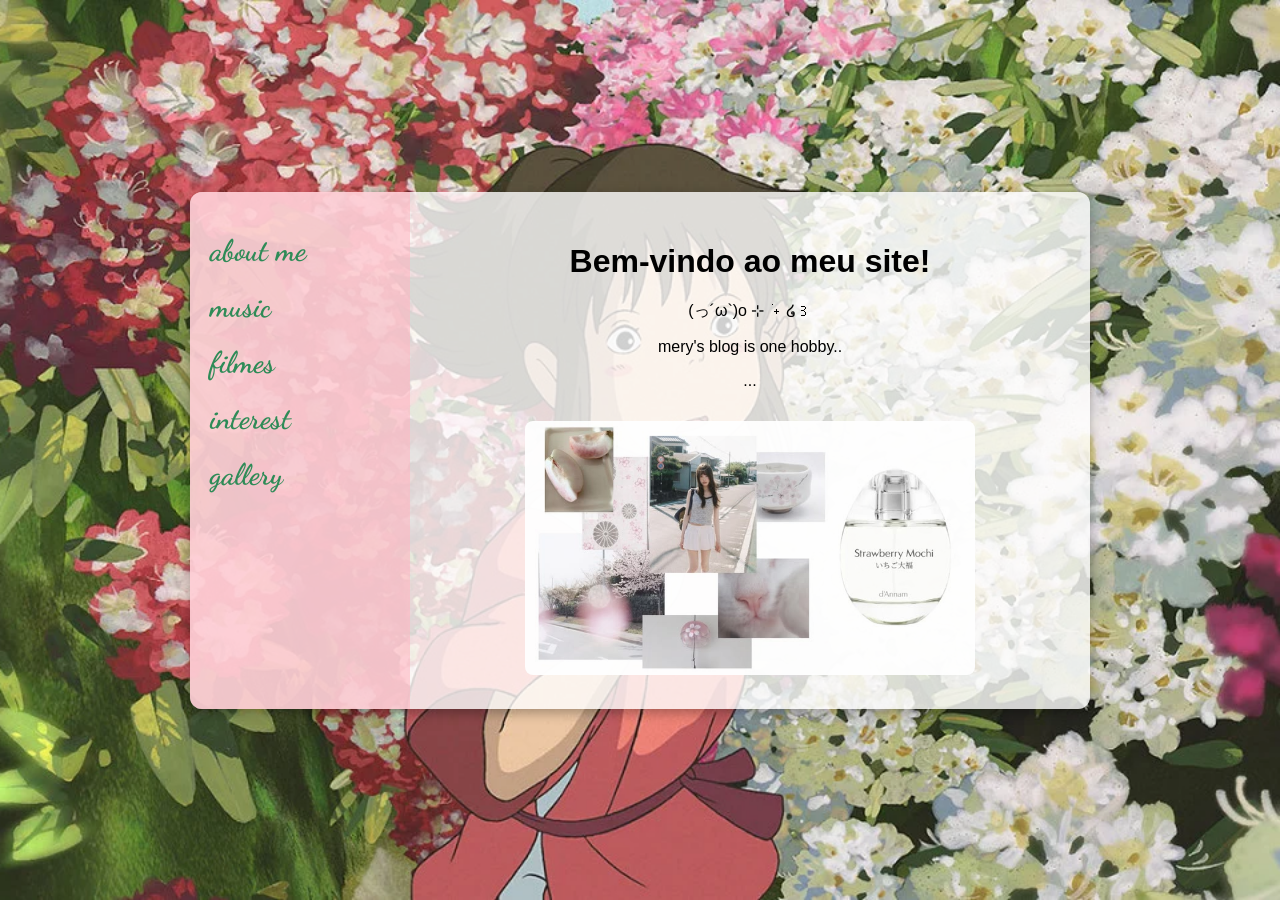
<file: index.html>
<!DOCTYPE html>
<html lang="pt-BR">
<head>
  <meta charset="UTF-8">
  <title>mery's blog</title>
  <link href="https://fonts.googleapis.com/css2?family=Dancing+Script:wght@500&display=swap" rel="stylesheet">
  <link rel="stylesheet" href="style.css">
</head>
<body>
  <div class="container">
    <aside class="sidebar">
      <ul>
        <li><a href="me.html">about me</a></li>
        <li><a href="music.html">music</a></li>
        <li><a href="#">filmes</a></li>
        <li><a href="#">interest</a></li>
        <li><a href="gallery.html">gallery</a></li>
      </ul>
    </aside>

    <main class="content">
      <h1>Bem-vindo ao meu site!</h1>
      <p>(っ´ω`)o ⊹ ࣪ ˖ ໒꒱</p>
      <p>mery's blog is one hobby..</p>
      <p>...</p>
      <img src="foto.jpg" alt="hyein of newjeans" class="conteudo-img">
    </main>
  </div>
</body>
</html>
</file>
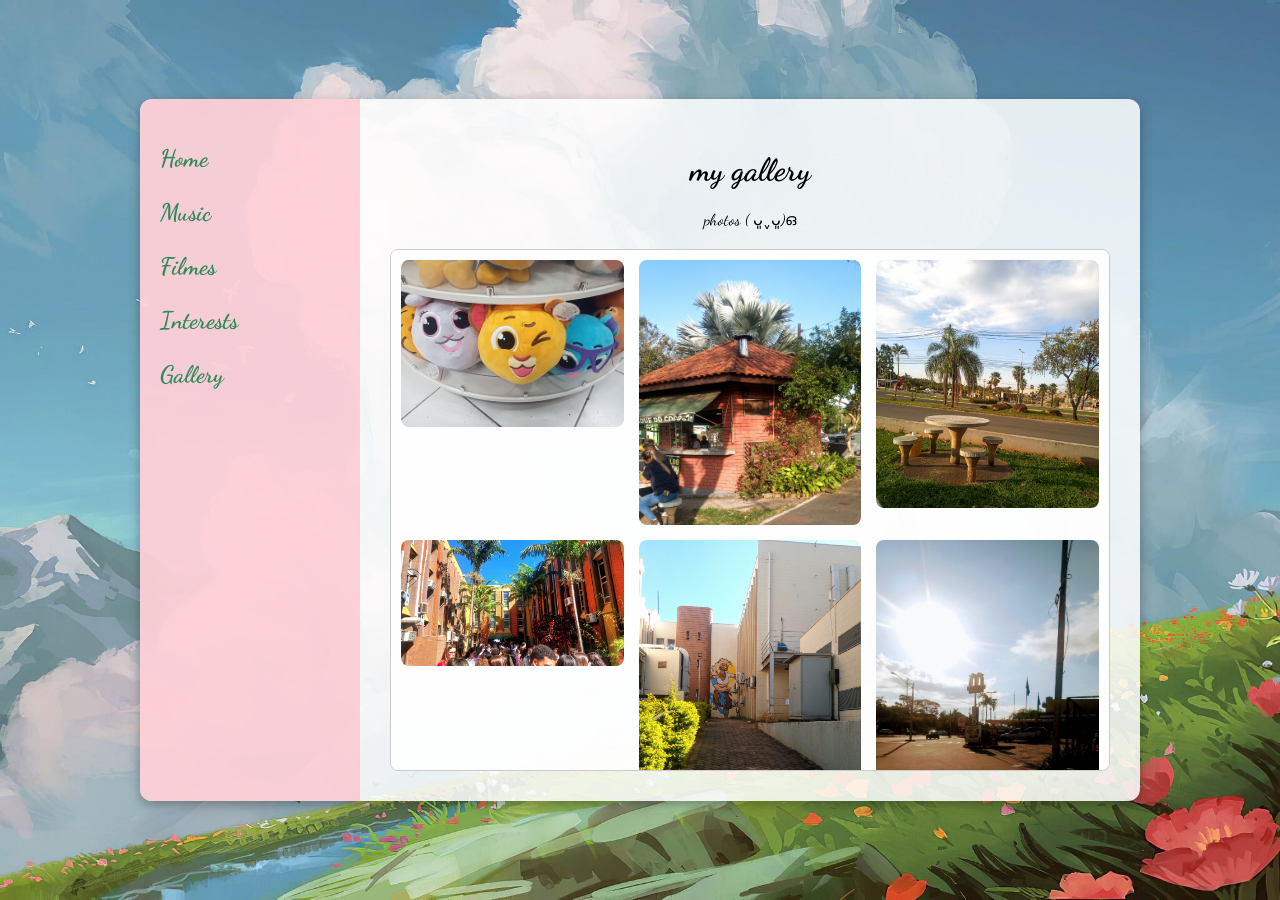
<file: gallery.html>
<!DOCTYPE html>
<html lang="pt-BR">
<head>
  <meta charset="UTF-8">
  <title>gallery - mery</title>
  <link href="https://fonts.googleapis.com/css2?family=Dancing+Script:wght@500&display=swap" rel="stylesheet">
  <link rel="stylesheet" href="gallery.css">
</head>
<body>
  <div class="container">
    <!-- Menu lateral -->
    <aside class="sidebar">
      <ul>
        <li><a href="index.html">Home</a></li>
        <li><a href="musicas.html">Music</a></li>
        <li><a href="filmes.html">Filmes</a></li>
        <li><a href="interests.html">Interests</a></li>
        <li><a href="gallery.html">Gallery</a></li>
      </ul>
    </aside>

    <!-- Conteúdo principal -->
    <main class="content">
      <h1>my gallery</h1>
      <p>photos ( ᴗ͈ˬᴗ͈)ഒ </p>
      <div class="gallery">
        <img src="fotos/bolofofos.jpg" alt="Foto 1">
        <img src="fotos/coco.jpg" alt="Foto 2">
        <img src="fotos/praça.jpg" alt="Foto 3">
        <img src="fotos/foto4.jpg" alt="Foto 4">
        <img src="fotos/corredor.jpg" alt="Foto 13">
        <img src="fotos/mc.jpg" alt="Foto 5">
        <img src="fotos/unicamp.jpg" alt="Foto 6">
        <img src="fotos/feito.jpg" alt="Foto 7">
        <img src="fotos/feito2.jpg" alt="Foto 8">
        <img src="fotos/bibli.jpg" alt="Foto 9">
        <img src="fotos/oteca.jpg" alt="Foto 10">
        <img src="fotos/cabine.jpg" alt="Foto 11">
        <img src="fotos/flor.jpg" alt="Foto 12">
      </div>
    </main>
  </div>
</body>
</html>
</file>
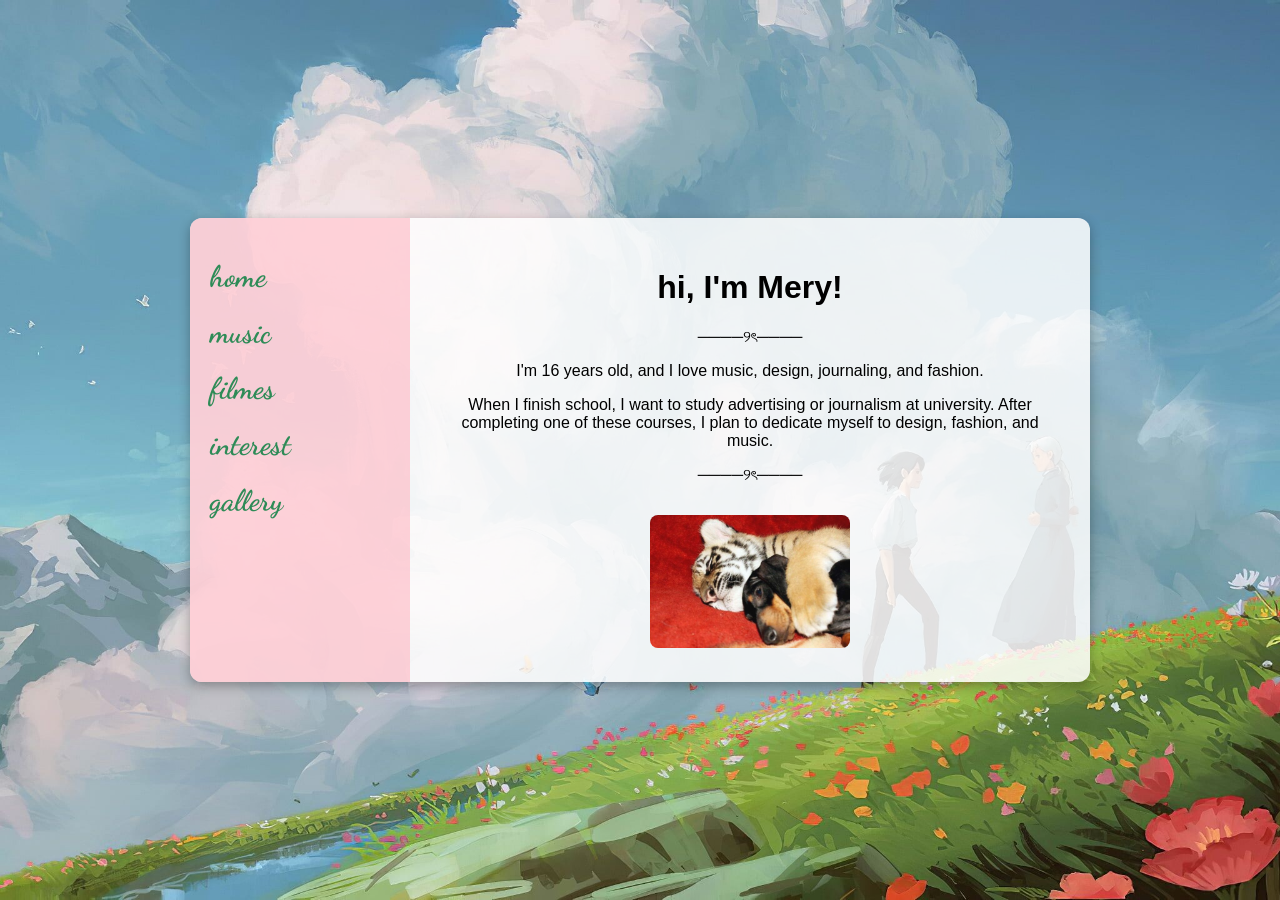
<file: me.html>
<!DOCTYPE html>
<html lang="pt-BR">
<head>
  <meta charset="UTF-8">
  <title>about me</title>
  <link href="https://fonts.googleapis.com/css2?family=Dancing+Script:wght@500&display=swap" rel="stylesheet">
  <link rel="stylesheet" href="me.css">
</head>
<body>
  <div class="container">
    <aside class="sidebar">
      <ul>
        <li><a href="index.html">home</a></li>
        <li><a href="music.html">music</a></li>
        <li><a href="#">filmes</a></li>
        <li><a href="#">interest</a></li>
        <li><a href="gallery.html">gallery</a></li>
      </ul>
    </aside>

    <main class="content">
      <h1>hi, I'm Mery!</h1>
      <p>────୨ৎ────</p>
      <p>I'm 16 years old, and I love music, design, journaling, and fashion.</p>
      <p>When I finish school, I want to study advertising or journalism at university. After completing one of these courses, I plan to dedicate myself to design, fashion, and music.</p>
      <p>────୨ৎ────</p>
      <img src="tigresal.jpg" alt="foto da Maria" class="conteudo-img">
    </main>
  </div>
</body>
</html>
</file>
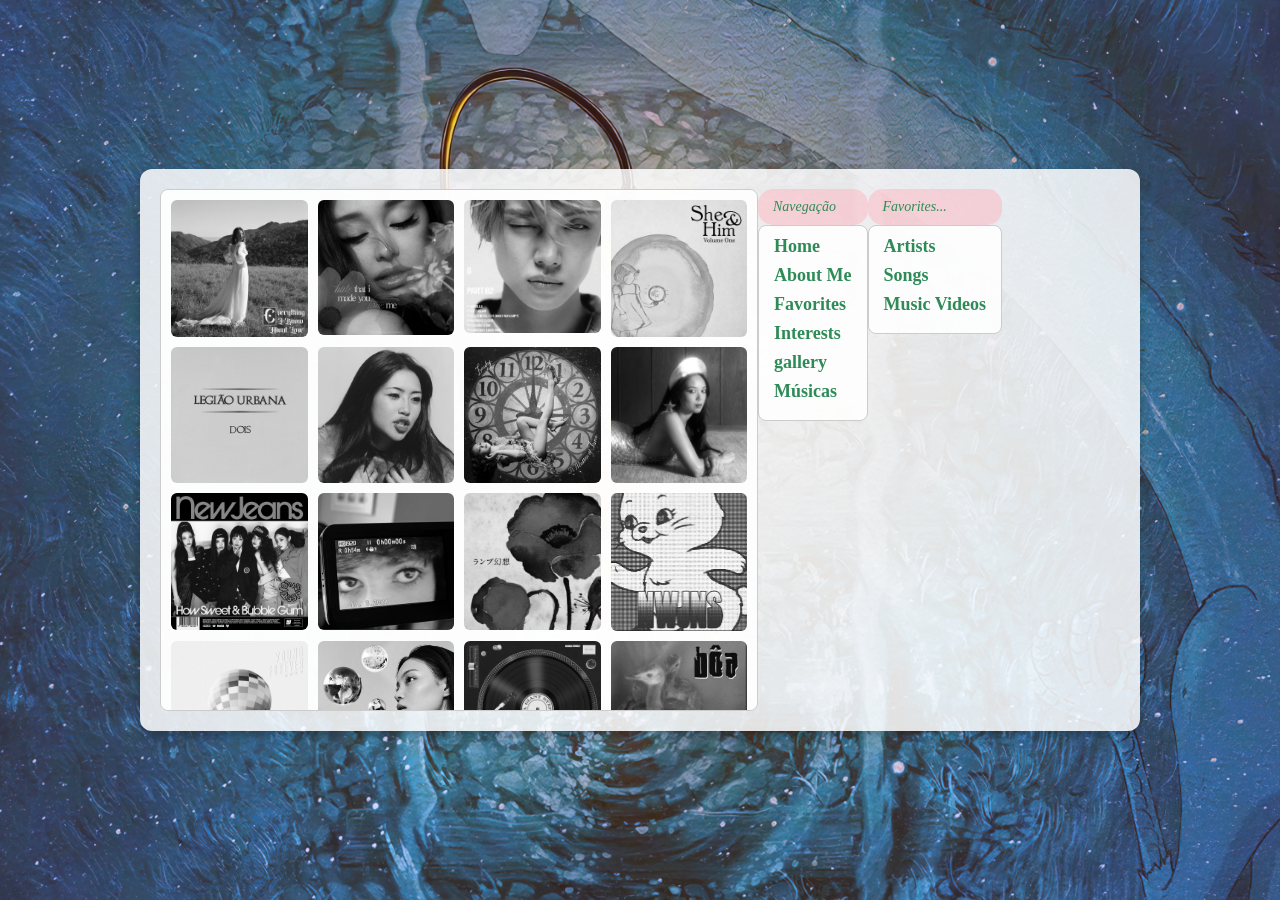
<file: music.html>
<!DOCTYPE html>
<html lang="pt-BR">
<head>
  <meta charset="UTF-8" />
  <title>Músicas - Mery</title>
  <link rel="icon" type="image/png" href="iconn.jfif" />
  <link rel="stylesheet" href="music.css" />
</head>
<body>
  <div class="container">
    <div class="gallery">
      <a href="https://open.spotify.com/intl-pt/track/4KGGeE7RJsgLNZmnxGFlOj?autoplay_ok=1">
        <img src="musics/falling.jpg" alt="falling behind" /></a>
      <a href="https://open.spotify.com/track/20jbSiX29FDX4oQxBXyUEi">
        <img src="musics/hate.jpg" alt="ariana grande hate i made you love me" /></a>
      <a href="https://open.spotify.com/intl-pt/track/3OgvhrEJPgZLwapamjCBzl">
        <img src="musics/long.jpg" alt="long way long ride" /></a>
      <a href="https://open.spotify.com/intl-pt/track/0myRViRgmQ3J8izICXEAVO?autoplay_ok=1">
        <img src="musics/shehim.jpg" /></a>
      <a href="https://open.spotify.com/track/7MnT7msJZg3XBAS0OTfGrB" target="_blank">
        <img src="musics/Tempo Perdido.jpg" alt="Tempo Perdido" /></a>
      <a href="https://open.spotify.com/track/1a19jsjG2DvbN1fVJonKUU" target="_blank">
        <img src="musics/beabadobee.jpg" alt="Beabadoobee" /></a>
      <a href="https://open.spotify.com/track/6dWilYAxP2aJbTTt0UsatK" target="_blank">
        <img src="musics/laufey.jpg" alt="Laufey" /></a>
      <a href="https://open.spotify.com/track/43iIQbw5hx986dUEZbr3eN" target="_blank">
        <img src="musics/star.jpg" alt="Star" /></a>
      <a href="https://open.spotify.com/track/38tXZcL1gZRfbqfOG0VMTH" target="_blank">
        <img src="musics/njz.jpg" alt="NJZ" /></a>
      <a href="https://open.spotify.com/track/20tqXTp7TJRtLA8s2vpgEB" target="_blank">
        <img src="musics/Strangers.jpg" alt="Strangers" /></a>
      <a href="https://open.spotify.com/track/1GTC0DN9LGOdP0NdvoHyX7" target="_blank">
        <img src="musics/lamp.jpg" alt="Lamp" /></a>
      <a href="https://open.spotify.com/track/0a4MMyCrzT0En247IhqZbD" target="_blank">
        <img src="musics/njzs.jpg" alt="NJZS" /></a>
      <a href="https://open.spotify.com/track/6S2gYweMmT6xygVh5q3QLa" target="_blank">
        <img src="musics/bts.jpg" alt="BTS" /></a>
      <a href="https://open.spotify.com/track/6TBJkXHPhu3EsMk1bshwuI" target="_blank">
        <img src="musics/only.jpg" alt="Only" /></a>
      <a href="https://open.spotify.com/track/3TPvrMAd1hbPRXuHCRX0Pl" target="_blank">
        <img src="musics/AEAO.jpg" alt="AEAO" /></a>
      <a href="https://open.spotify.com/album/7sGYAV0xv7ZfAMzIpMl8m1" target="_blank">
        <img src="musics/boa.jpg" alt="Boa" /></a>
      <a href="https://open.spotify.com/track/0rhI6gvOeCKA502RdJAbfs" target="_blank">
        <img src="musics/txt.jpg" alt="TXT" /></a>
      <a href="https://open.spotify.com/track/2Xiaplc23BureS4EDeE8xa" target="_blank">
        <img src="musics/illit.jpg" alt="Illit" /></a>
      <a href="https://open.spotify.com/track/3iBgrkexCzVuPy4O9vx7Mf" target="_blank">
        <img src="musics/glue song.jpg" alt="Glue Song" /></a>
      <a href="https://open.spotify.com/track/0aVd7QiY8BstysHb62c5Fi" target="_blank">
        <img src="musics/love.jpg" alt="Love" /></a>
      <a href="https://open.spotify.com/track/4jW4IURFIhRDqUwpMgjOAf" target="_blank">
        <img src="musics/light.jpg" alt="Light" /></a>
      <a href="https://open.spotify.com/track/1xaTREM89RbIxkcjlpf4Uw" target="_blank">
        <img src="musics/smthis.jpg" alt="SM This" /></a>
      <a href="https://open.spotify.com/track/0InIeZW4P6VO7dUGRM4AKH" target="_blank">
        <img src="musics/marias.jpg" alt="Marias" /></a>
      <a href="https://open.spotify.com/intl-pt/track/5yvVYFDUpbnjcnRBgjwTzM" target="_blank">
        <img src="musics/tame impala and jennie.png" alt="Tame Impala and Jennie" /></a>
      <a href="https://open.spotify.com/intl-pt/track/5hM5arv9KDbCHS0k9uqwjr" target="_blank">
        <img src="musics/bordeline.jpg" alt="Bordeline" /></a>
    </div>

      <div>
        <div class="menu-section">Navegação</div>
        <div class="menu-list">
          <a href="index.html">Home</a>
          <a href="me.html">About Me</a>
          <a href="favorites.html">Favorites</a>
          <a href="interests.html">Interests</a>
          <a href="gallery.html">gallery</a>
          <a href="musicas.html">Músicas</a>
        </div>
      </div>

      <div>
        <div class="menu-section">Favorites...</div>
        <div class="menu-list">
          <a href="artists.html">Artists</a>
          <a href="songs.html">Songs</a>
          <a href="videos.html">Music Videos</a>
        </div>
      </div>

    </div>
  </div>
</body>
</html>
</file>
<file: style.css>
body {
  margin: 0;
  font-family: Arial, sans-serif;
  background: url('fundochi.jpg') no-repeat center center fixed;
  background-size: cover;

  display: flex;
  justify-content: center;
  align-items: center;
  height: 100vh;
}


.container {
  display: flex;
  background: rgba(255, 255, 255, 0.8); 
  border-radius: 12px;
  box-shadow: 0 4px 12px rgba(0,0,0,0.3);
  overflow: hidden;
  max-width: 900px;
  width: 90%;
}


.sidebar {
  background: rgba(255, 182, 193, 0.6); 
  padding: 20px;
  min-width: 180px;
}

.sidebar ul {
  list-style: none;
  padding: 0;
  margin: 0;
}

.sidebar li {
  margin: 20px 0;
}

.sidebar a {
  text-decoration: none;
  color: #2e8b57; 
  font-weight: bold;
  font-size: 30px; 
  font-family: 'Dancing Script', cursive; 
}


.content {
  flex: 1;
  padding: 30px;
  text-align: center;
}


.conteudo-img {
  max-width: 450px;
  height: auto;
  opacity: 0.95;
  border-radius: 8px;
  margin-top: 15px;
}
</file>
<file: gallery.css>
body {
  margin: 0;
  font-family: 'Dancing Script', cursive, Arial, sans-serif;
  background: url('fundocas.jpg') no-repeat center center fixed;
  background-size: cover;
  display: flex;
  justify-content: center;
  align-items: center;
  height: 100vh;
}

/* Container principal */
.container {
  display: flex;
  background: rgba(255, 255, 255, 0.85); /* branco translúcido */
  border-radius: 12px;
  box-shadow: 0 4px 12px rgba(0,0,0,0.3);
  overflow: hidden;
  max-width: 1000px;
  width: 90%;
}

/* Menu lateral */
.sidebar {
  background: rgba(255, 182, 193, 0.6); /* rosa translúcido */
  padding: 20px;
  min-width: 180px;
}

.sidebar ul {
  list-style: none;
  padding: 0;
  margin: 0;
}

.sidebar li {
  margin: 25px 0;
}

.sidebar a {
  text-decoration: none;
  color: #2e8b57; /* verde */
  font-size: 24px;
  font-family: 'Dancing Script', cursive;
  font-weight: bold;
}

.sidebar a:hover {
  color: #006400; /* verde mais escuro */
  text-decoration: underline;
}

/* Conteúdo */
.content {
  flex: 1;
  padding: 30px;
  text-align: center;
}

/* Galeria com scroll */
.gallery {
  display: grid;
  grid-template-columns: repeat(3, 1fr);
  gap: 15px;
  margin-top: 20px;
  max-height: 500px;   /* altura fixa */
  overflow-y: auto;    /* ativa scroll vertical */
  padding: 10px;
  border: 1px solid #ccc;
  background: rgba(255,255,255,0.9);
  border-radius: 8px;
}

.gallery img {
  width: 100%;
  border-radius: 8px;
  cursor: pointer;
}
</file>
<file: me.css>
body {
  margin: 0;
  font-family: Arial, sans-serif;
  background: url('fundocas.jpg') no-repeat center center fixed;
  background-size: cover;
  display: flex;
  justify-content: center;
  align-items: center;
  height: 100vh;
}

/* Container central */
.container {
  display: flex;
  background: rgba(255, 255, 255, 0.85); /* branco translúcido */
  border-radius: 12px;
  box-shadow: 0 4px 12px rgba(0,0,0,0.3);
  overflow: hidden;
  max-width: 900px;
  width: 90%;
}

/* Menu lateral */
.sidebar {
  background: rgba(255, 182, 193, 0.6); /* rosa translúcido */
  padding: 20px;
  min-width: 180px;
}

.sidebar ul {
  list-style: none;
  padding: 0;
  margin: 0;
}

.sidebar li {
  margin: 20px 0;
}

.sidebar a {
  text-decoration: none;
  color: #2e8b57; /* verde */
  font-size: 30px;
  font-family: 'Dancing Script', cursive;
  font-weight: bold;
}

/* Conteúdo */
.content {
  flex: 1;
  padding: 30px;
  text-align: center;
}

/* Imagem */
.conteudo-img {
  max-width: 200px;
  height: auto;
  opacity: 0.95;
  border-radius: 8px;
  margin-top: 15px;
}
</file>
<file: music.css>
body {
  margin: 0;
  font-family: 'Dancing Script', cursive, Georgia, serif;
  background: url('fundoirio.png') no-repeat center center fixed;
  background-size: cover;
  color: #333;
  display: flex;
  justify-content: center;
  align-items: center;
  height: 100vh;
}

/* Container principal */
.container {
  display: flex;
  max-width: 1000px;
  width: 90%;
  background: rgba(255, 255, 255, 0.85); /* branco translúcido */
  border-radius: 12px;
  box-shadow: 0 4px 12px rgba(0,0,0,0.3);
  padding: 20px;
  box-sizing: border-box;
}

/* Galeria de capas */
.gallery {
  width: 60%;
  height: 500px;
  overflow-y: auto;
  border: 1px solid #ccc;
  padding: 10px;
  display: grid;
  grid-template-columns: repeat(4, 1fr);
  gap: 10px;
  background: rgba(255,255,255,0.9);
  border-radius: 8px;
}

.gallery a img {
  width: 100%;
  filter: grayscale(100%);
  transition: transform 0.3s ease, filter 0.5s ease;
  cursor: pointer;
  display: block;
  border-radius: 6px;
}

.gallery a img:hover {
  transform: scale(1.05);
  filter: grayscale(0%);
  box-shadow: 0 0 12px rgba(255, 128, 192, 0.6); /* rosa */
}

/* Sidebar */
.sidebar {
  width: 35%;
  margin-left: 20px;
  display: flex;
  flex-direction: column;
  gap: 20px;
}


/* Menus */
.menu-section {
  background: rgba(255, 182, 193, 0.5); /* rosa translúcido */
  border-radius: 15px;
  padding: 10px 15px;
  font-style: italic;
  font-size: 14px;
  color: #2e8b57; /* verde */
  user-select: none;
}

.menu-list {
  background: rgba(255,255,255,0.9);
  border: 1px solid #ccc;
  border-radius: 8px;
  padding: 10px 15px;
  font-size: 18px;
}

.menu-list a {
  display: block;
  color: #2e8b57; /* verde */
  text-decoration: none;
  margin-bottom: 8px;
  cursor: pointer;
  font-family: 'Dancing Script', cursive;
  font-weight: bold;
}

.menu-list a:hover {
  color: #006400; /* verde mais escuro */
  text-decoration: underline;
}

/* Botão voltar */
.btn {
  display: inline-block;
  padding: 10px 20px;
  background-color: #ffc0eb; /* rosa claro */
  color: #000;
  text-decoration: none;
  border-radius: 20px;
  font-weight: bold;
  transition: all 0.3s ease;
  text-align: center;
  margin-top: 10px;
}

.btn:hover {
  background-color: #ff9fd6; /* rosa mais forte */
  transform: scale(1.05);
}
</file>
